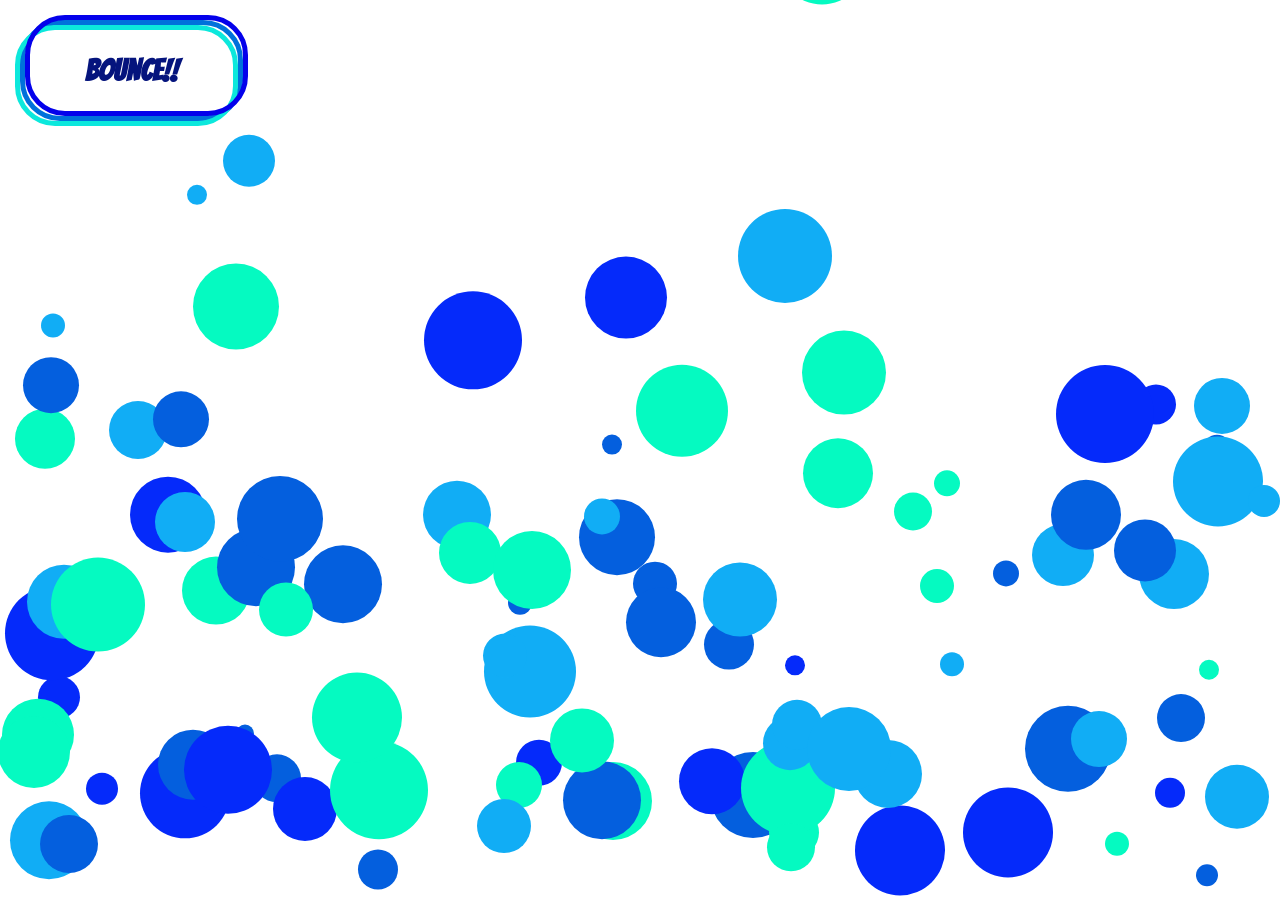
<file: bounce/index.html>
<!DOCTYPE html>
<html lang="en">
<head>
  <meta charset="UTF-8">
  <meta name="viewport" content="width=device-width, initial-scale=1.0">
  <title>Document</title>
  <link rel="preconnect" href="https://fonts.gstatic.com">
<link href="https://fonts.googleapis.com/css2?family=Bangers&display=swap" rel="stylesheet">
  <link rel="stylesheet" href="style.css">
  <script defer src="canvas.js"></script>
</head>
<body>
  <canvas></canvas>
  <button>bounce!!</button>
</body>
</html>
</file>
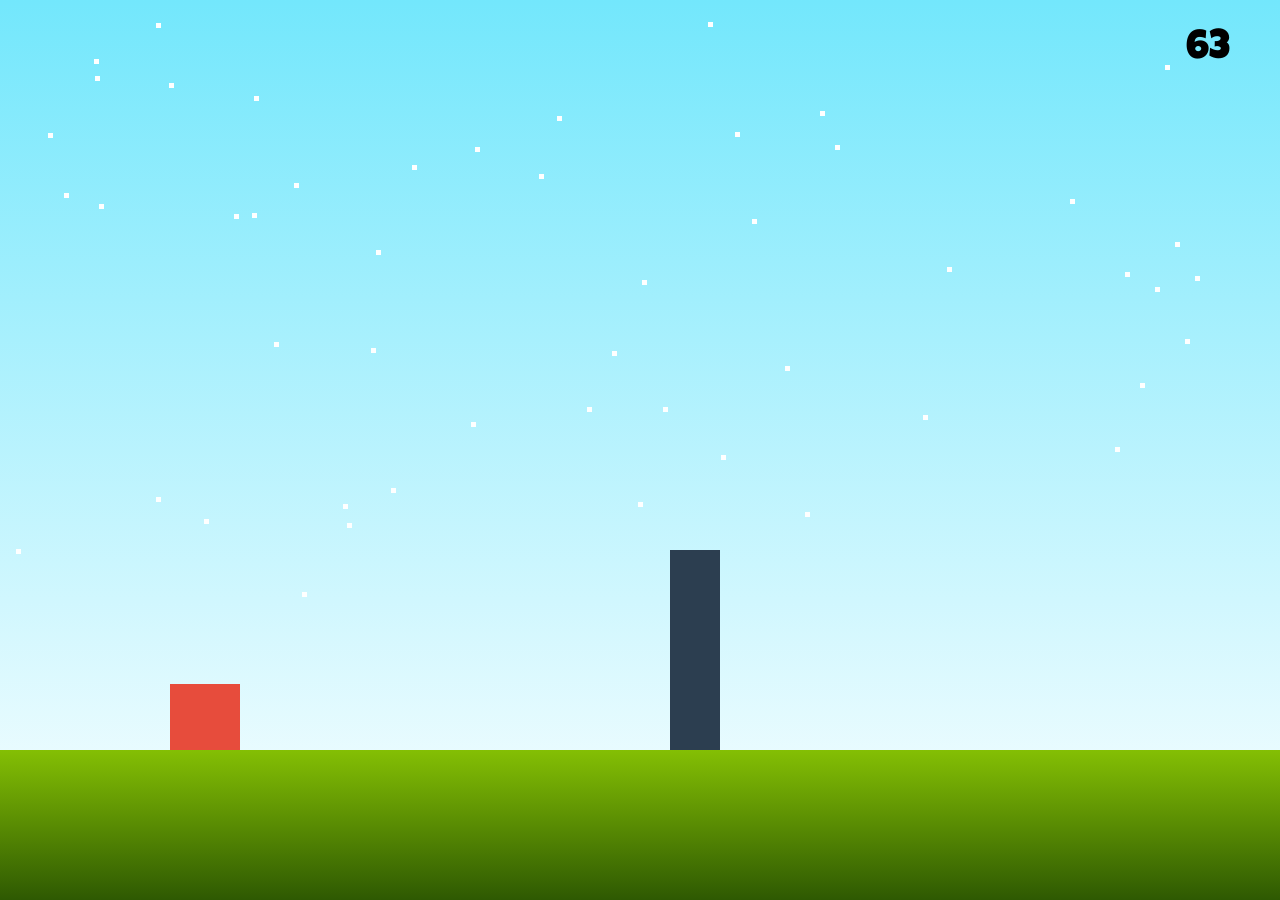
<file: jump-game/index.html>
<!DOCTYPE html>
<html lang="en">
<head>
  <meta charset="UTF-8">
  <meta name="viewport" content="width=device-width, initial-scale=1.0">
  <link rel="preconnect" href="https://fonts.gstatic.com">
  <link href="https://fonts.googleapis.com/css2?family=Luckiest+Guy&display=swap" rel="stylesheet">
  <title>Game</title>
  <link rel="stylesheet" href="style.css">
  <script defer src="canvas.js"></script>
</head>
<body>
  <canvas>지원하지 않는 브라우저</canvas>
  <button>space to restart</button>
  <div id="score"></div>
  <div id="result"></div>
  <div id="alert">Speed Up!!</div>
</body>
</html>
</file>
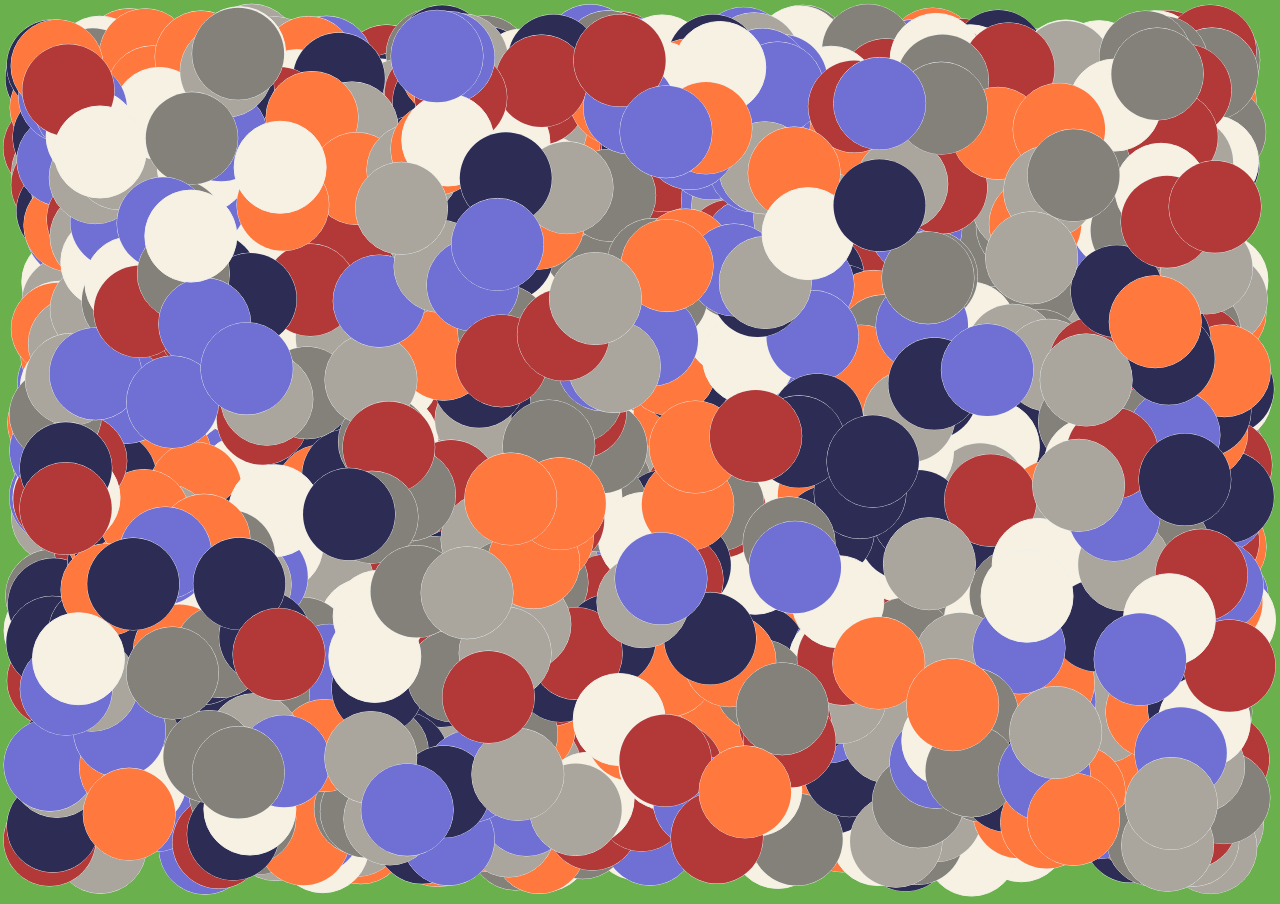
<file: particles/index.html>
<!DOCTYPE html>
<html lang="en">
<head>
  <meta charset="UTF-8">
  <meta name="viewport" content="width=device-width, initial-scale=1.0">
  <title>Document</title>
  <link rel="stylesheet" href="style.css">
  <script defer src="canvas.js"></script>
</head>
<body>
  <canvas></canvas>
</body>
</html>
</file>
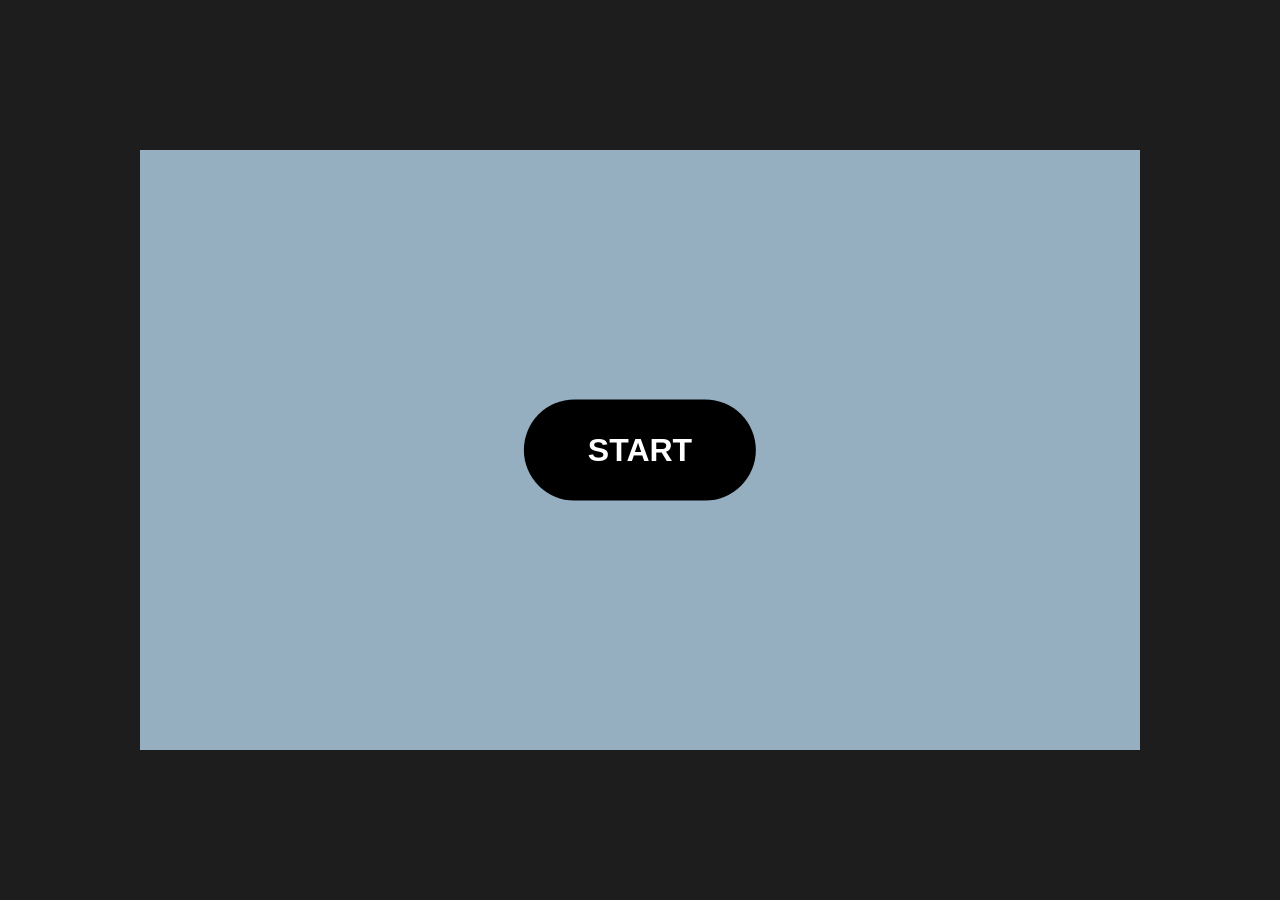
<file: sprite-game/index.html>
<!DOCTYPE html>
<html lang="en">
  <head>
    <meta charset="UTF-8" />
    <link rel="stylesheet" href="style.css" />
    <script defer type="module" src="app.js"></script>
    <title>masterpiece</title>
  </head>
  <body>
    <div id="game-box">
      <canvas></canvas>
      <button id="start-btn">START</button>
      <div id="level-box">
        <div id="level-container">
          <button id="level-btn">1</button>
          <button id="level-btn">2</button>
          <button id="level-btn">3</button>
          <button id="level-btn">4</button>
          <button id="level-btn">5</button>
        </div>
      </div>
      <div id="control-box">
        <div id="title"></div>
        <button class="control-btn" id="restart-btn">R</button>
        <button class="control-btn" id="home-btn">H</button>
        <button class="control-btn" id="list-btn">L</button>
      </div>
    </div>
  </body>
</html>
</file>
<file: bounce/style.css>
html {
  width: 100%;
  height: 100%;
}
body {
  margin: 0;
  width: 100%;
  height: 100%;
}
canvas {
  position: absolute;
  z-index: 0;
}
button {
  position: absolute;
  z-index: 2;
  margin: 20px;
  padding: 1em 2em 1em 2em;
  border: 5px solid #0071db;
  border-radius: 40px;
  font-size: 30px;
  font-weight: bolder;
  font-family: "Bangers", cursive;
  color: #05147d;
  background-color: transparent;
}
button::before {
  position: absolute;
  z-index: -1;
  content: "";
  width: 100%;
  height: 100%;
  left: -10px;
  top: 0px;
  background-color: transparent;
  border: 5px solid #0ce8dc;
  border-radius: 40px;
}
button::after {
  position: absolute;
  z-index: -1;
  content: "";
  width: 100%;
  height: 100%;
  left: 0px;
  top: -10px;
  background-color: transparent;
  border: 5px solid #0401eb;
  border-radius: 40px;
}
button:focus {
  outline: none;
}
</file>
<file: jump-game/style.css>
html {
  width: 100%;
  height: 100%;
}
body {
  margin: 0;
  width: 100%;
  height: 100%;
  background-image: linear-gradient(to bottom, #73e7fc, white);
  font-family: "Luckiest Guy", cursive;
}
canvas {
  width: 100%;
  height: 100%;
  position: absolute;
  z-index: -1;
}
button {
  display: none;
  position: absolute;
  z-index: 2;
  left: 50%;
  top: 30%;
  transform: translate(-50%, -50%);
  padding: 1em 2em 1em 2em;
  font-size: 2em;
  border: none;
  border-radius: 100px;
  background-color: #ff7675;
  color: white;
}
button:focus {
  outline: none;
}
#score {
  position: absolute;
  z-index: 0;
  top: 30px;
  right: 50px;
  width: 100vw;
  text-align: end;
  font-size: 2.5em;
}
#result {
  position: absolute;
  z-index: 1;
  display: none;
  left: 50%;
  top: 40%;
  transform: translate(-50%, -50%);
  font-size: 2em;
}
#alert {
  position: absolute;
  display: none;
  z-index: 1;
  left: 50%;
  top: 50%;
  font-size: 3em;
  transform: translate(-50%, -50%);
  animation: disappear 3s;
}
@keyframes disappear {
  0% {
    color: red;
  }
  50% {
    color: red;
  }
  100% {
    color: transparent;
    display: none;
  }
}
</file>
<file: particles/style.css>
html {
  width: 100%;
  height: 100%;
}
body {
  margin: 0;
  width: 100%;
  height: 100%;
  background-color: #6ab04c;
}
canvas {
  width: 100%;
  height: 100%;
}
</file>
<file: sprite-game/style.css>
html {
  width: 100%;
  height: 100%;
}
body {
  width: 100%;
  height: 100%;
  margin: 0;
  outline: 0;
  padding: 0;
  -webkit-touch-callout: none;
  -webkit-user-select: none;
  -khtml-user-select: none;
  -moz-user-select: none;
  -ms-user-select: none;
  user-select: none;

  background-color: rgb(29, 29, 29);
}
canvas {
  position: absolute;
  z-index: -1;
  top: 50%;
  left: 50%;
  transform: translate(-50%, -50%);

  width: 100%;
  height: 100%;

  background-color: #95afc0;
}
#game-box {
  position: absolute;
  top: 50%;
  left: 50%;
  transform: translate(-50%, -50%);

  width: 1000px;
  height: 600px;
  background-color: white;
}
#start-btn {
  position: absolute;
  top: 50%;
  left: 50%;
  transform: translate(-50%, -50%);

  color: white;
  background-color: black;
  padding: 1em 2em 1em 2em;
  font-size: 2em;
  font-weight: bold;
  border: none;
  border-radius: 100px;
}
#level-box {
  display: none;

  position: absolute;
  top: 50%;
  left: 50%;
  transform: translate(-50%, -50%);

  width: 100%;
  height: 100%;
}
#level-container {
  display: grid;
  grid-template-columns: repeat(5, 1fr);
  justify-items: center;

  margin: 100px;
}
#level-btn {
  width: 100px;
  height: 100px;

  color: white;
  background-color: black;
  font-size: 2em;
  font-weight: bold;
  border: none;
  border-radius: 10px;
}
#control-box {
  display: none;
  position: absolute;
  top: 50%;
  left: 50%;
  transform: translate(-50%, -50%);
  width: 400px;
  height: 300px;

  text-align: center;

  background-color: white;
  border-radius: 20px;
}
#title {
  font-size: 30px;
  font-weight: bold;
}
.control-btn {
  width: 100px;
  height: 50px;
  font-size: 20px;
}
</file>
